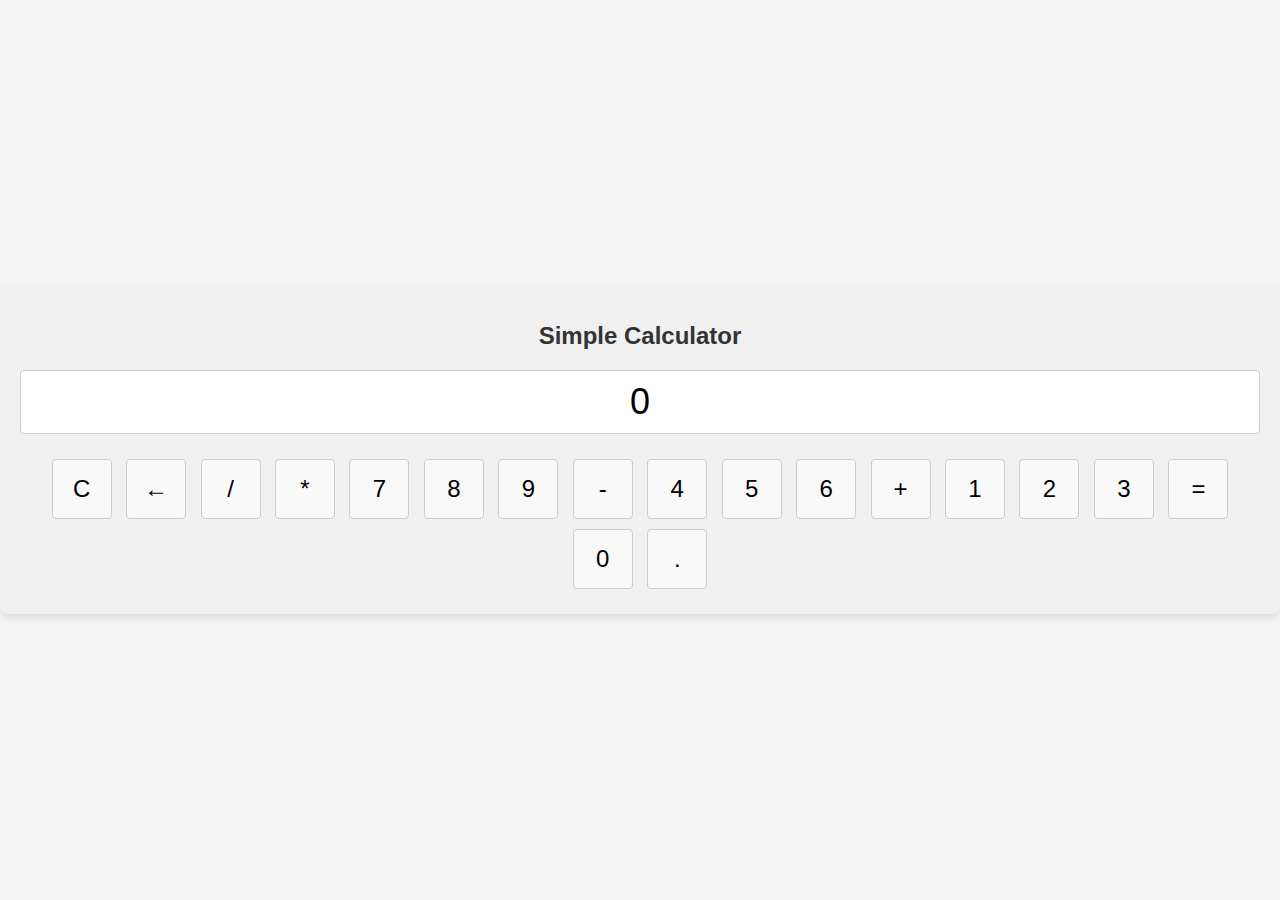
<file: Calculator/index.html>
<!DOCTYPE html>
<html lang="en">
<head>
  <meta charset="UTF-8">
  <meta name="viewport" content="width=device-width, initial-scale=1.0">
  <link rel="stylesheet" href="style.css">
  <title>Calculator App</title>
</head>
<body>
  <div class="calculator">
    <h1 class="app-title">Simple Calculator</h1>
    <div class="display" id="display">0</div>
    <button class="btn" id="clear">C</button>
    <button class="btn" id="backspace">←</button>
    <button class="btn" id="divide">/</button>
    <button class="btn" id="multiply">*</button>
    <button class="btn" id="7">7</button>
    <button class="btn" id="8">8</button>
    <button class="btn" id="9">9</button>
    <button class="btn" id="subtract">-</button>
    <button class="btn" id="4">4</button>
    <button class="btn" id="5">5</button>
    <button class="btn" id="6">6</button>
    <button class="btn" id="add">+</button>
    <button class="btn" id="1">1</button>
    <button class="btn" id="2">2</button>
    <button class="btn" id="3">3</button>
    <button class="btn" id="equals">=</button>
    <button class="btn" id="0">0</button>
    <button class="btn" id="decimal">.</button>
  </div>
  <script src="script.js"></script>
</body>
</html>
</file>
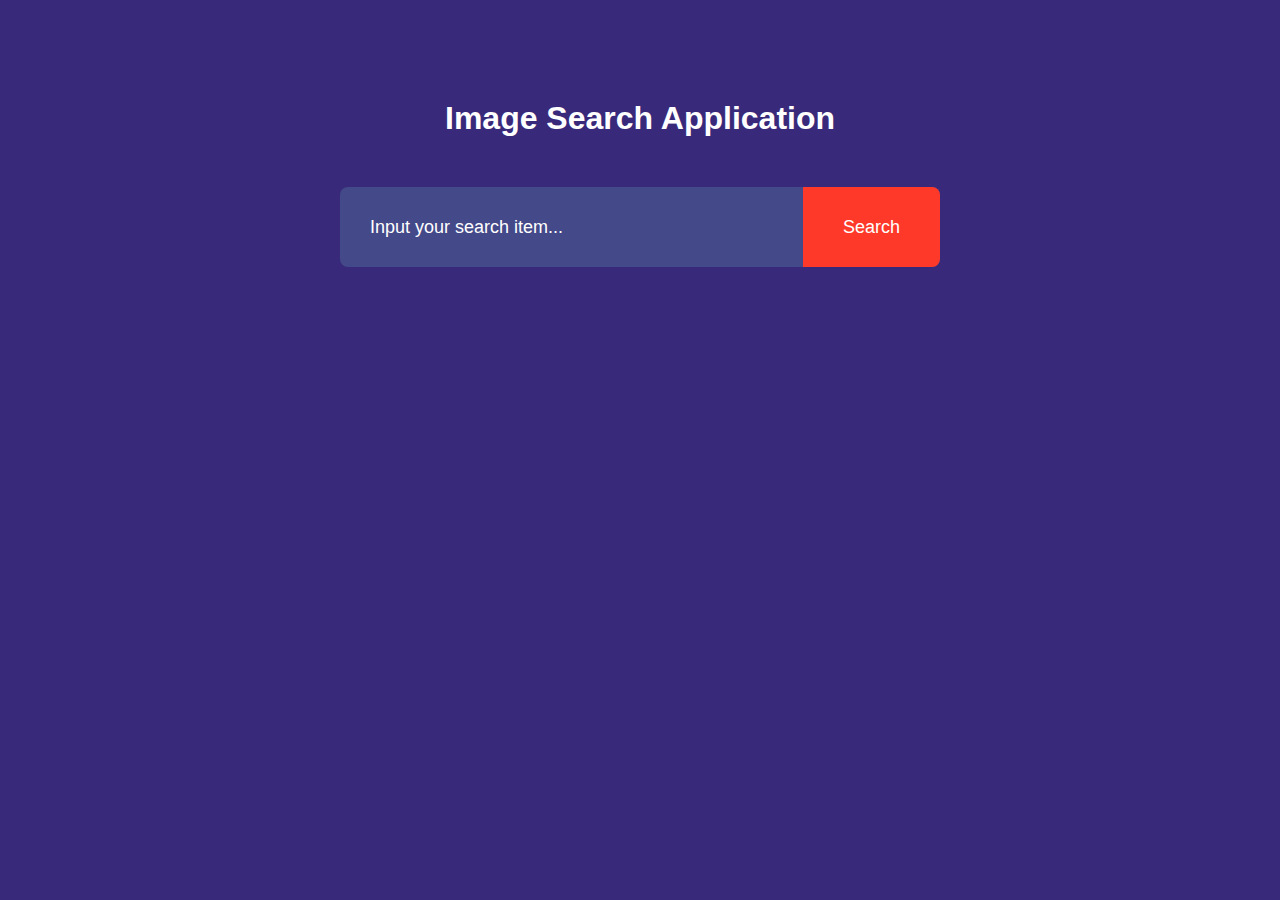
<file: Image Search Engine/index.html>
<!DOCTYPE html>
<html lang="en">
<head>
    <meta charset="UTF-8">
    <meta http-equiv="X-UA-Compatible" content="IE=edge">
    <meta name="viewport" content="width=device-width, initial-scale=1.0">
    <title>Image Search Application</title>
    <link rel="stylesheet" href="style.css">
</head>
<body>
    <h1>Image Search Application</h1>
    <form id="search-form">
        <input type="text" id="search-box" placeholder="Input your search item...">
        <button>Search</button>
    </form>
    <div id="search-result"></div>
    <button id="show-more-btn">Show more</button>

    <script src="main.js"></script>
</body>
</html>
</file>
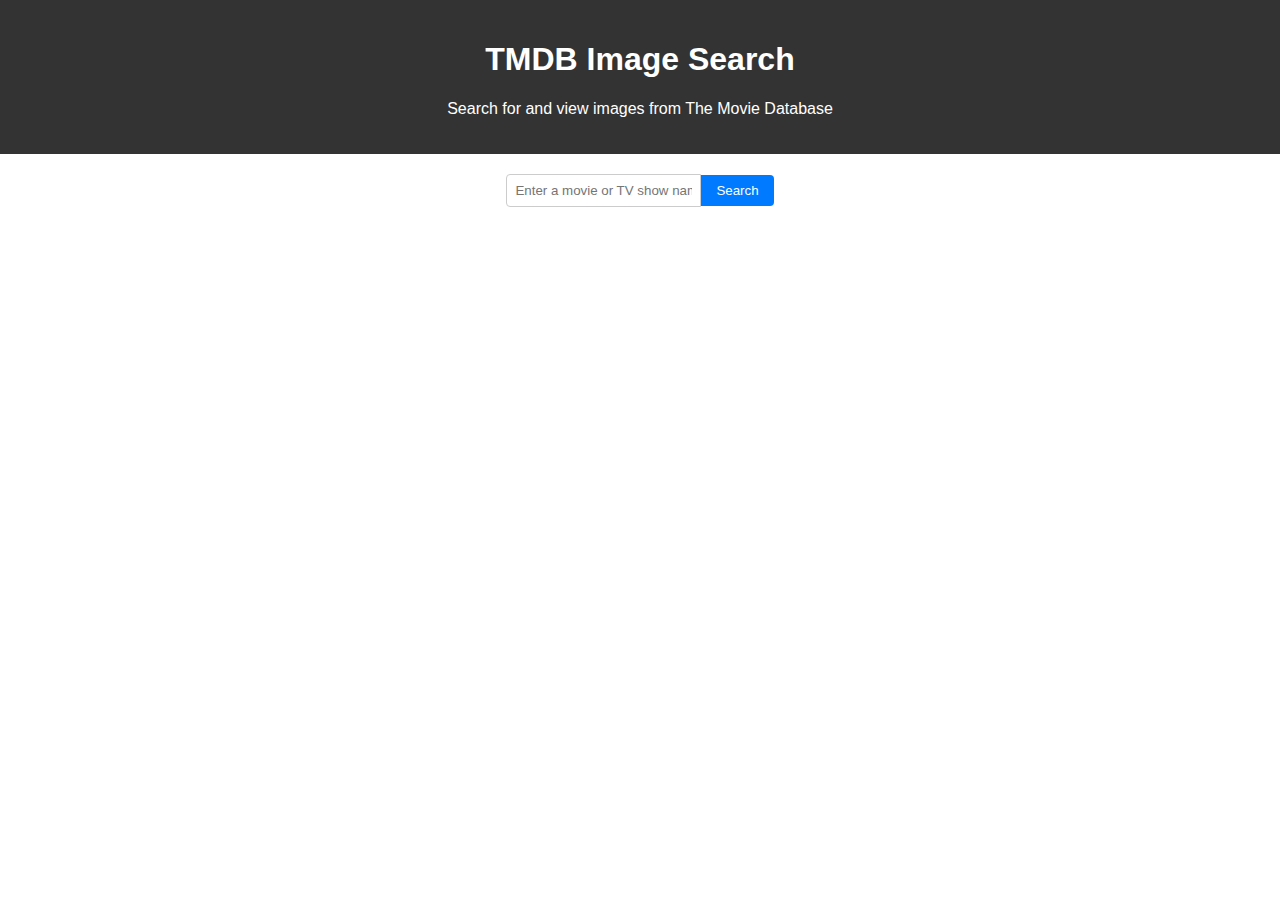
<file: Movie Search Engine/index.html>
<!DOCTYPE html>
<html lang="en">

<head>
  <meta charset="UTF-8">
  <meta name="viewport" content="width=device-width, initial-scale=1.0">
  <title>TMDB Image Search</title>
  <link rel="stylesheet" href="style.css">
</head>

<body>
  <header>
    <h1>TMDB Image Search</h1>
    <p>Search for and view images from The Movie Database</p>
  </header>

  <main>
    <div class="search-container">
      <input type="text" id="search-input" placeholder="Enter a movie or TV show name">
      <button id="search-button">Search</button>
    </div>

    <div class="image-gallery">
      <!-- Image results will be displayed here -->
    </div>
  </main>

  <script src="main.js"></script>
</body>

</html>
</file>
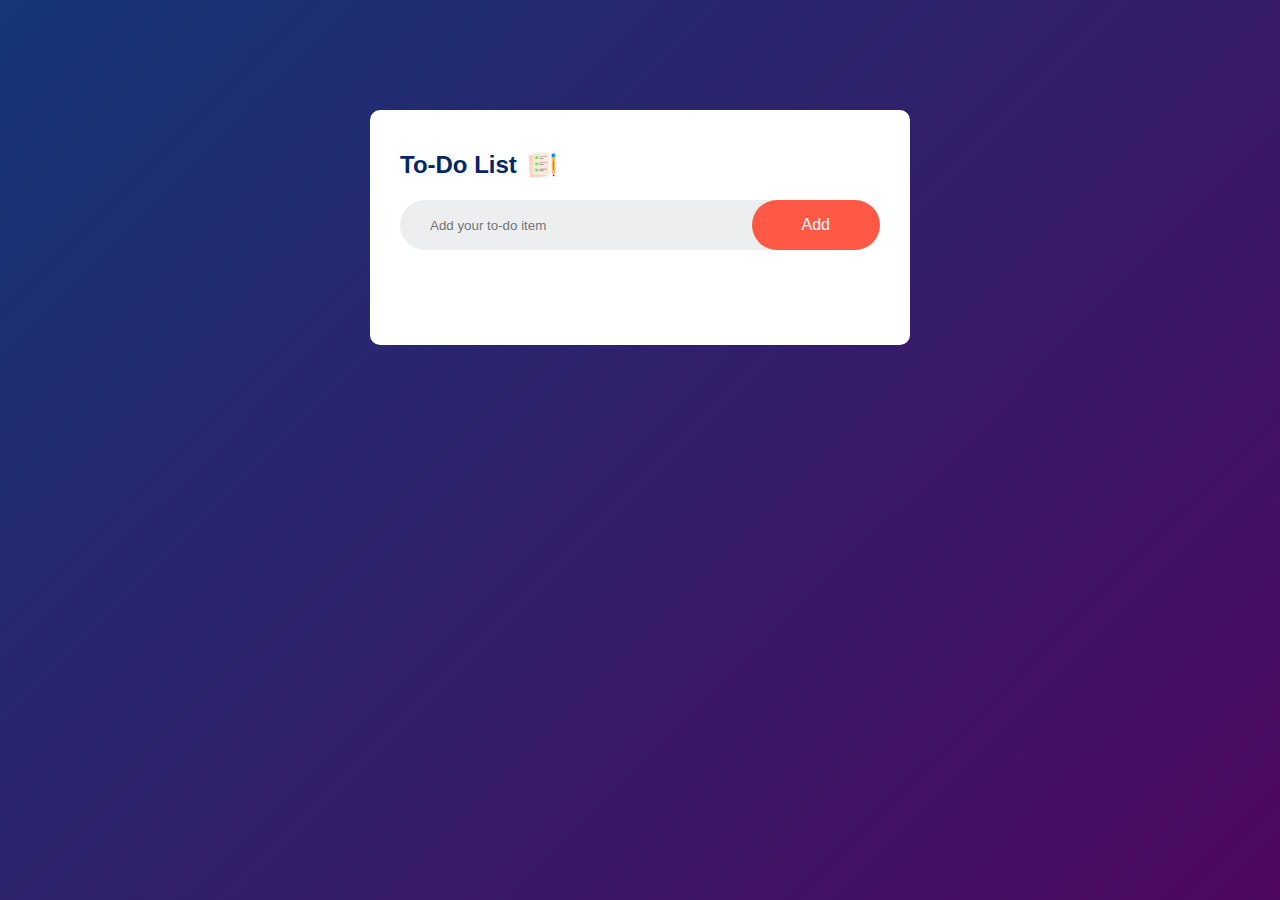
<file: To-Do List/index.html>
<!DOCTYPE html>
<html lang="en">
<head>
    <meta charset="UTF-8">
    <meta http-equiv="X-UA-Compatible" content="IE=edge">
    <meta name="viewport" content="width=device-width, initial-scale=1.0">
    <title>To-Do List App</title>
    <link rel="stylesheet" href="style.css">
</head>
<body>
   <div class="container">
    <div class="todo-app">
        <h2>To-Do List <img src="images/icon.png"></h2>
        <div class="row">
            <input type="text" id="input-box" placeholder="Add your to-do item">
            <button onclick="addTask()">Add</button>
        </div>
        <ul id="list-container">
            <!-- <li class="checked">Task 1</li>
            <li>Task 2</li>
            <li>Task 3</li> -->
        </ul>
    </div>
   </div>

    <script src="main.js"></script>
</body>
</html>
</file>
<file: Calculator/style.css>
body {
    font-family: Arial, sans-serif;
    margin: 0;
    padding: 0;
    display: flex;
    justify-content: center;
    align-items: center;
    height: 100vh;
    background-color: #f5f5f5;
  }
  
  .calculator {
    background-color: #f0f0f0;
    padding: 20px;
    border-radius: 8px;
    box-shadow: 0 4px 8px rgba(0, 0, 0, 0.1);
    text-align: center;
  }
  
  .app-title {
    font-size: 24px;
    margin-bottom: 20px;
    color: #333;
  }
  
  .display {
    font-size: 36px;
    margin-bottom: 20px;
    padding: 10px;
    background-color: #fff;
    border: 1px solid #ccc;
    border-radius: 4px;
  }
  
  .btn {
    width: 60px;
    height: 60px;
    font-size: 24px;
    margin: 5px;
    border: 1px solid #ccc;
    border-radius: 4px;
    cursor: pointer;
    background-color: #f9f9f9;
  }
  
  .btn:hover {
    background-color: #e9e9e9;
  }
</file>
<file: Image Search Engine/style.css>
* {
    margin: 0;
    padding: 0;
    font-family: Verdana, Geneva, Tahoma, sans-serif;
    box-sizing: border-box;
}

body {
    background: #39297b;
    color: #fff;
}

h1 {
    text-align: center;
    margin: 100px auto 50px;
    font-weight: 600px;
}

form {
    width: 90%;
    max-width: 600px;
    margin: auto;
    height: 80px;
    background: #434989;
    display: flex;
    align-items: center;
    border-radius: 8px;
}

form input {
    flex: 1;
    height: 100%;
    border: 0;
    outline: 0;
    background: transparent;
    color: #fff;
    font-size: 18px;
    padding: 0 30px;
}

form button {
    padding: 0 40px;
    height: 100%;
    background: #ff3929;
    color: #fff;
    font-size: 18px;
    border: 0;
    outline: 0;
    border-top-right-radius: 8px;
    border-bottom-right-radius: 8px;
    cursor: pointer;
}

::placeholder {
    color: #fff;
    font-size: 18px;
}

#show-more-btn {
    background: #ff3929;
    color: #fff;
    border: 0;
    outline: 0;
    padding: 10px 20px;
    border-radius: 4px;
    margin: 10px auto 100px;
    cursor: pointer;
    display: none;
}

#search-result {
    width: 80%;
    margin: 100px auto 50px;
    display: grid;
    grid-template-columns: 1fr 1fr 1fr;
    grid-gap: 40px;
}

#search-result img {
    width: 100%;
    height: 230px;
    object-fit: cover;
    border-radius: 5px;
}
</file>
<file: Movie Search Engine/style.css>
body {
  font-family: Arial, sans-serif;
  margin: 0;
  padding: 0;
}

header {
  background-color: #333;
  color: #fff;
  text-align: center;
  padding: 20px;
}

main {
  max-width: 800px;
  margin: 0 auto;
  padding: 20px;
}

.search-container {
  display: flex;
  justify-content: center;
  align-items: center;
  margin-bottom: 20px;
}

#search-input {
  padding: 8px;
  border: 1px solid #ccc;
  border-radius: 4px 0 0 4px;
}

#search-button {
  padding: 8px 15px;
  background-color: #007bff;
  color: #fff;
  border: none;
  border-radius: 0 4px 4px 0;
  cursor: pointer;
}

#search-button:hover {
  background-color: #0056b3;
}

.image-gallery {
  display: grid;
  grid-template-columns: repeat(auto-fit, minmax(200px, 1fr));
  gap: 10px;
}

.image-gallery img {
  width: 100%;
  height: auto;
  border-radius: 4px;
  box-shadow: 0 2px 4px rgba(0, 0, 0, 0.1);
}
</file>
<file: To-Do List/style.css>
* {
	margin: 0;
	padding: 0;
	font-family: 'Poppins', sans-serif;
	box-sizing: border-box;
}

.container {
	width: 100%;
	height: 100vh;
	background: linear-gradient(135deg, #153677, #4e085f);
	padding: 10px;
}

.todo-app {
	width: 100%;
	max-width: 540px;
	background: #fff;
	margin: 100px auto 20px;
	padding: 40px 30px 70px;
	border-radius: 10px;
}

.todo-app h2 {
	color: #002765;
	display: flex;
	align-items: center;
	margin-bottom: 20px;
}

.todo-app img{
	width: 30px;
	margin-left: 10px;
}

.row {
	display: flex;
	align-items: center;
	justify-content: space-between;
	background: #edeef0;
	border-radius: 30px;
	padding-left: 20px;
	margin-bottom: 25px;
}

input {
	flex: 1;
	border: none;
	outline: none;
	background: transparent;
	padding: 10px;
	font-weight: 14px;
}

button {
	border: none;
	outline: none;
	padding: 16px 50px;
	background: #ff5945;
	color: #fff;
	font-size: 16px;
	cursor: pointer;
	border-radius: 40px;
}

ul li {
	list-style: none;
	font-size: 17px;
	padding: 12px 8px 12px 50px;
	user-select: none;
	cursor: pointer;
	position: relative;
}

ul li::before {
	content: '';
	position: absolute;
	height: 28px;
	width: 28px;
	border-radius: 50%;
	background-image: url(images/unchecked.png);
	background-size: cover;
	background-position: center;
	top: 12px;
	left: 8px;
}

ul li.checked {
	color: #555;
	text-decoration: line-through;
}

ul li.checked::before {
	background-image: url(images/checked.png);
}

ul li span {
	position: absolute;
	right: 0;
	top: 5px;
	width: 40px;
	height: 40px;
	font-size: 22px;
	color: #555;
	line-height: 40px;
	text-align: center;
	border-radius: 50%;
}

ul li span:hover {
	background: #edeef0;
}
</file>
